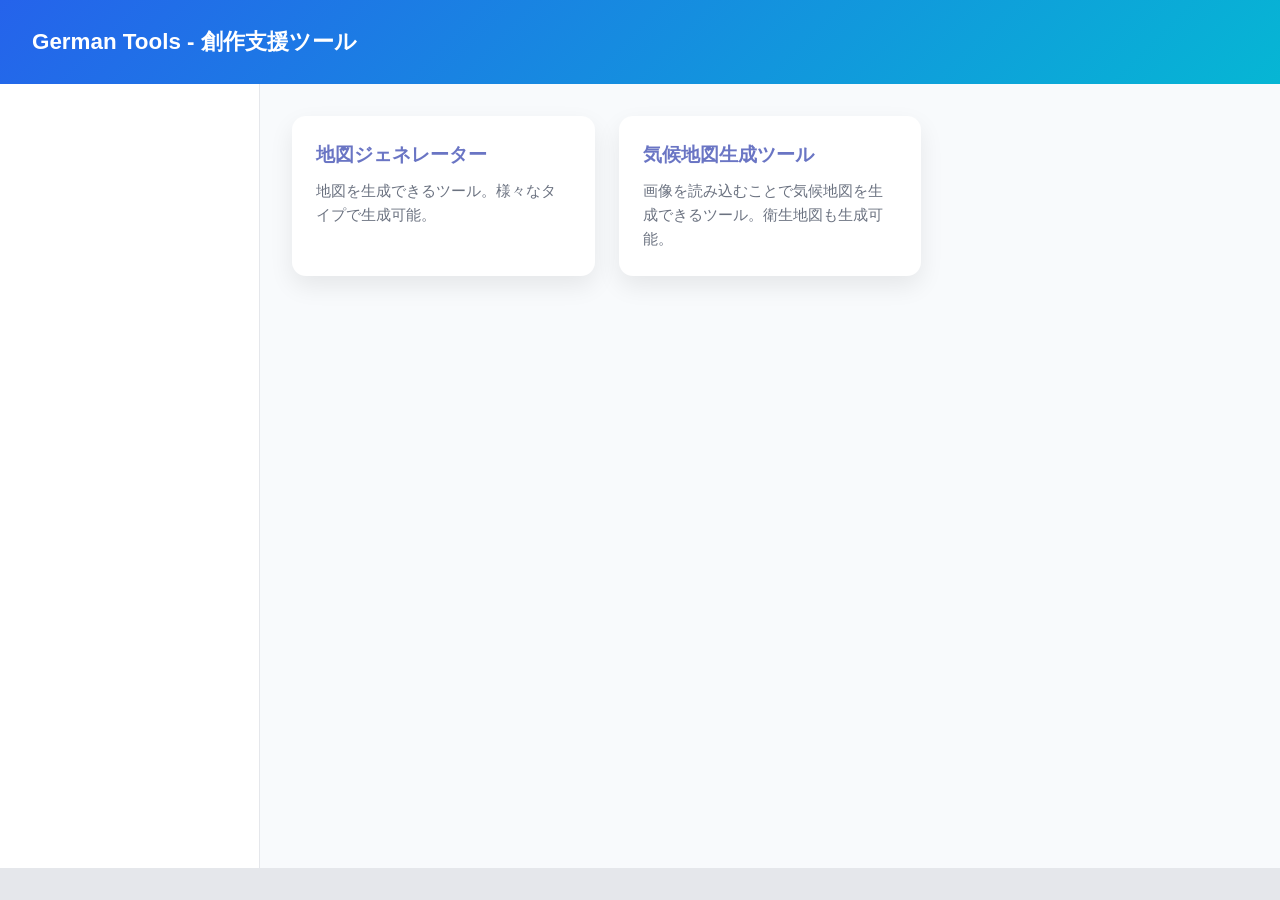
<file: index.html>
<!DOCTYPE html>
<html lang="ja">
<head>
    <meta charset="UTF-8">
    <link href="./styles/style.css" rel="stylesheet">
    <meta name="viewport" content="width=device-width, initial-scale=1.0">
    <title>German Tools - 創作支援ツール</title>
</head>
<body>
  <header>
    German Tools - 創作支援ツール
  </header>
  <div id="side_bar">
    <! --- サイドバー --->
  </div>
  <main>
    <div class="card-grid">
      <a class="card" href=./map_gen/map_generator.html>
        <div class="card-title">地図ジェネレーター</div>
        <div class="card-text">地図を生成できるツール。様々なタイプで生成可能。</div>
      </a>
      <a class="card" href=./map_gen/map_generator.html>
        <div class="card-title">気候地図生成ツール</div>
        <div class="card-text">画像を読み込むことで気候地図を生成できるツール。衛生地図も生成可能。</div>
      </a>
    </div>
  </main>
  <footer>
    <! --- フッター --->
  </footer>
</body>
</html>
</file>
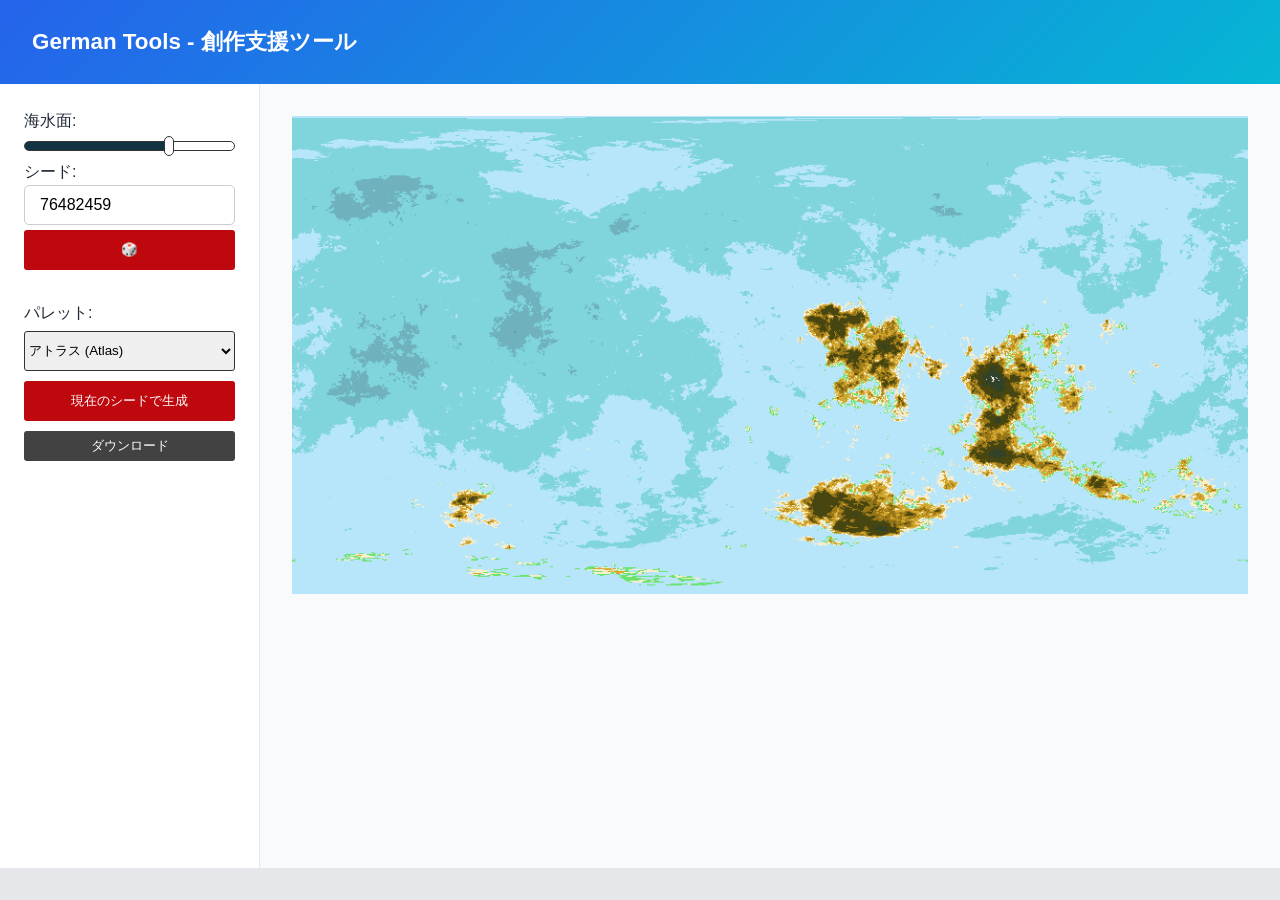
<file: map_gen/map_generator.html>
<!DOCTYPE html>
<html lang="ja">
<head>
    <meta charset="UTF-8">
    <link href="../styles/style.css" rel="stylesheet">
    <link href="./gen_style.css" rel="stylesheet">
    <meta name="viewport" content="width=device-width, initial-scale=1.0">
    <title>German Tools - 創作支援ツール</title>
</head>
<body>
  <header>
    <a href="../index.html" class="anchor">German Tools - 創作支援ツール</a>
  </header>
  <div id="side_bar">
    <label>海水面: <input type="range" id="seaLevel" class="sealevel" min="0" max="1" step="0.01" value="0.7"></label>
    <br>
    <label>シード: 
      <div class="container">
        <input type="number" id="seed" class="input" value="0">
      </div>
      <div class="container">
        <button onclick="randomizeAndRun()" class="run" id="randomize">🎲</button>
      </div>
    </label>
    <br>
    <label for="colorMode">パレット:</label>
        <select id="colorMode" onchange="run()">
        <option value="hypsometric">アトラス (Atlas)</option>
        <option value="grayscale">グレースケール (Heightmap)</option>
        <option value="landmask">ランドマスク (Land Mask)</option>
    </select>
    <br>
    <button onclick="run()" class="run">現在のシードで生成</button>
    <br>
    <button onclick="downloadMap()" id="download">ダウンロード</button>
  </div>
  <main>
      <span id="loadingMsg" style="color: #666; margin-left: 10px; display: none;">Wait a minute...</span>
      <canvas id="map" width="1000" height="500"></canvas>
  </main>
  <footer>
    <! --- フッター --->
  </footer>
<script src="map_gen_core.js"></script>
<script src="gen_style.js"></script>
</body>
</html>
</file>
<file: styles/style.css>
/* =========================
   Reset & Base
   ========================= */

*,
*::before,
*::after {
  box-sizing: border-box;
  margin: 0;
  padding: 0;
}

html {
  font-size: 16px;
}

body {
  font-family: "Inter", "Helvetica Neue", Arial, sans-serif;
  line-height: 1.6;
  color: #1f2937;
  background-color: #f8fafc;
}

/* =========================
   Theme Variables
   ========================= */

:root {
  --bg-main: #f8fafc;
  --bg-surface: #ffffff;
  --bg-accent: #e0f2fe;

  --color-primary: #2563eb;
  --color-secondary: #06b6d4;
  --color-text: #1f2937;
  --color-muted: #6b7280;

  --radius-sm: 8px;
  --radius-md: 14px;

  --shadow-sm: 0 2px 8px rgba(0, 0, 0, 0.05);
  --shadow-md: 0 10px 25px rgba(0, 0, 0, 0.08);
}

/* =========================
   Layout
   ========================= */

body {
  display: grid;
  grid-template-columns: 260px 1fr;
  grid-template-rows: auto 1fr auto;
  min-height: 100vh;
}

header {
  grid-column: 1 / -1;
  background: linear-gradient(
    135deg,
    var(--color-primary),
    var(--color-secondary)
  );
  color: white;
  padding: 1.5rem 2rem;
  font-size: 1.4rem;
  font-weight: 700;
}

#side_bar {
  background-color: var(--bg-surface);
  padding: 1.5rem;
  border-right: 1px solid #e5e7eb;
}

main {
  padding: 2rem;
}

a {
  text-decoration: none;
  color: #6a75c4;
}

.anchor {
  text-decoration: none;
  color: #ffffff;
}

footer {
  grid-column: 1 / -1;
  background-color: #e5e7eb;
  color: var(--color-muted);
  text-align: center;
  padding: 1rem;
  font-size: 0.9rem;
}

/* =========================
   Card System
   ========================= */

.card {
  background-color: var(--bg-surface);
  border-radius: var(--radius-md);
  padding: 1.5rem;
  box-shadow: var(--shadow-md);
  transition: transform 0.2s ease, box-shadow 0.2s ease;
}

.card:hover {
  transform: translateY(-4px);
  box-shadow: 0 16px 40px rgba(0, 0, 0, 0.12);
}

.card-title {
  font-size: 1.2rem;
  font-weight: 700;
  margin-bottom: 0.5rem;
}

.card-text {
  color: var(--color-muted);
  font-size: 0.95rem;
}

/* =========================
   Card Grid
   ========================= */

.card-grid {
  display: grid;
  grid-template-columns: repeat(auto-fill, minmax(260px, 1fr));
  gap: 1.5rem;
}

/* =========================
   Sidebar Elements
   ========================= */

#side_bar a {
  display: block;
  padding: 0.6rem 0.8rem;
  border-radius: var(--radius-sm);
  color: var(--color-text);
  text-decoration: none;
  margin-bottom: 0.4rem;
}

#side_bar a:hover {
  background-color: var(--bg-accent);
  color: var(--color-primary);
}

/* =========================
   Utilities
   ========================= */

.mt-md {
  margin-top: 2rem;
}

.text-muted {
  color: var(--color-muted);
}

/* =========================
   Responsive Layout
   ========================= */

@media (max-width: 768px) {

  body {
    grid-template-columns: 1fr;
    grid-template-rows: auto auto 1fr auto;
  }

  header {
    padding: 1rem;
    font-size: 1.2rem;
  }

  #side_bar {
    width: 100%;
    padding: 1rem;
    border-right: none;
    border-bottom: 1px solid #e5e7eb;
  }

  main {
    width: 100%;
    padding: 1rem;
  }

  footer {
    padding: 0.75rem;
  }
}
</file>
<file: map_gen/gen_style.css>
/* ===== ボタン類 ===== */

button,select {
  width: 100%;
  height: 40px;
  border: 1px solid #333333;
  border-radius: 3px;
  margin: 5px 0;
  box-sizing: border-box;
}

.run {
  background: #bf080e;
  border: none;
  color: white;
}

.container {
  display: flex;
  gap: 5px;
}

.input,
.randomize {
  padding: 10px 15px;
  font-size: 16px;
  border: 1px solid #ccc;
  border-radius: 5px;
}

.input {
  flex: 1;
  min-width: 0;
  width: auto;
  height: 40px;
}

.randomize {
  width: 40px; 
  padding: 0; 
  cursor: pointer;
}

.randomize:hover {
  background-color: #0058cc;
}

#download {
  background: #424242;
  border: none;
  color: white;
  height: 30px;
}

/* ===== レンジ ===== */
.sealevel {
  appearance: none;
  width: 100%;
  height: 10px;
  border: 1px solid #333333;
  border-radius: 9999px;
  background: linear-gradient(90deg, #133343 70%, #ffffff 70%);
  cursor: pointer;
}

/* ツマミ：Chrome, Safari, Edge用 */
.sealevel::-webkit-slider-thumb {
  -webkit-appearance: none;
  appearance: none;
  width: 10px;
  height: 20px;
  border: 0.5px solid #333333;
  border-radius: 9999px;
  background: #ffffff;
  box-shadow: none;
}

/* ツマミ：Firefox用 */
.sealevel::-moz-range-thumb {
  width: 10px;
  height: 20px;
  border: 0.5px solid #333333;
  border-radius: 9999px;
  background: #ffffff;
  box-shadow: none;
}

/* =========================
   Responsive
   ========================= */

#map {
  display: block;
  width: 100%;
  max-width: 100%;
  height: auto;
}

@media (max-width: 768px) {

  .container {
    width: 100%;
    gap: 5px;
  }

  .input {
    flex: 1;
    min-width: 0;
    width: auto;
    font-size: 16px;
  }

  .randomize {
    flex: 0 0 40px;
    width: 40px;
  }

  button,
  select {
    height: 40px;
  }

}
</file>
